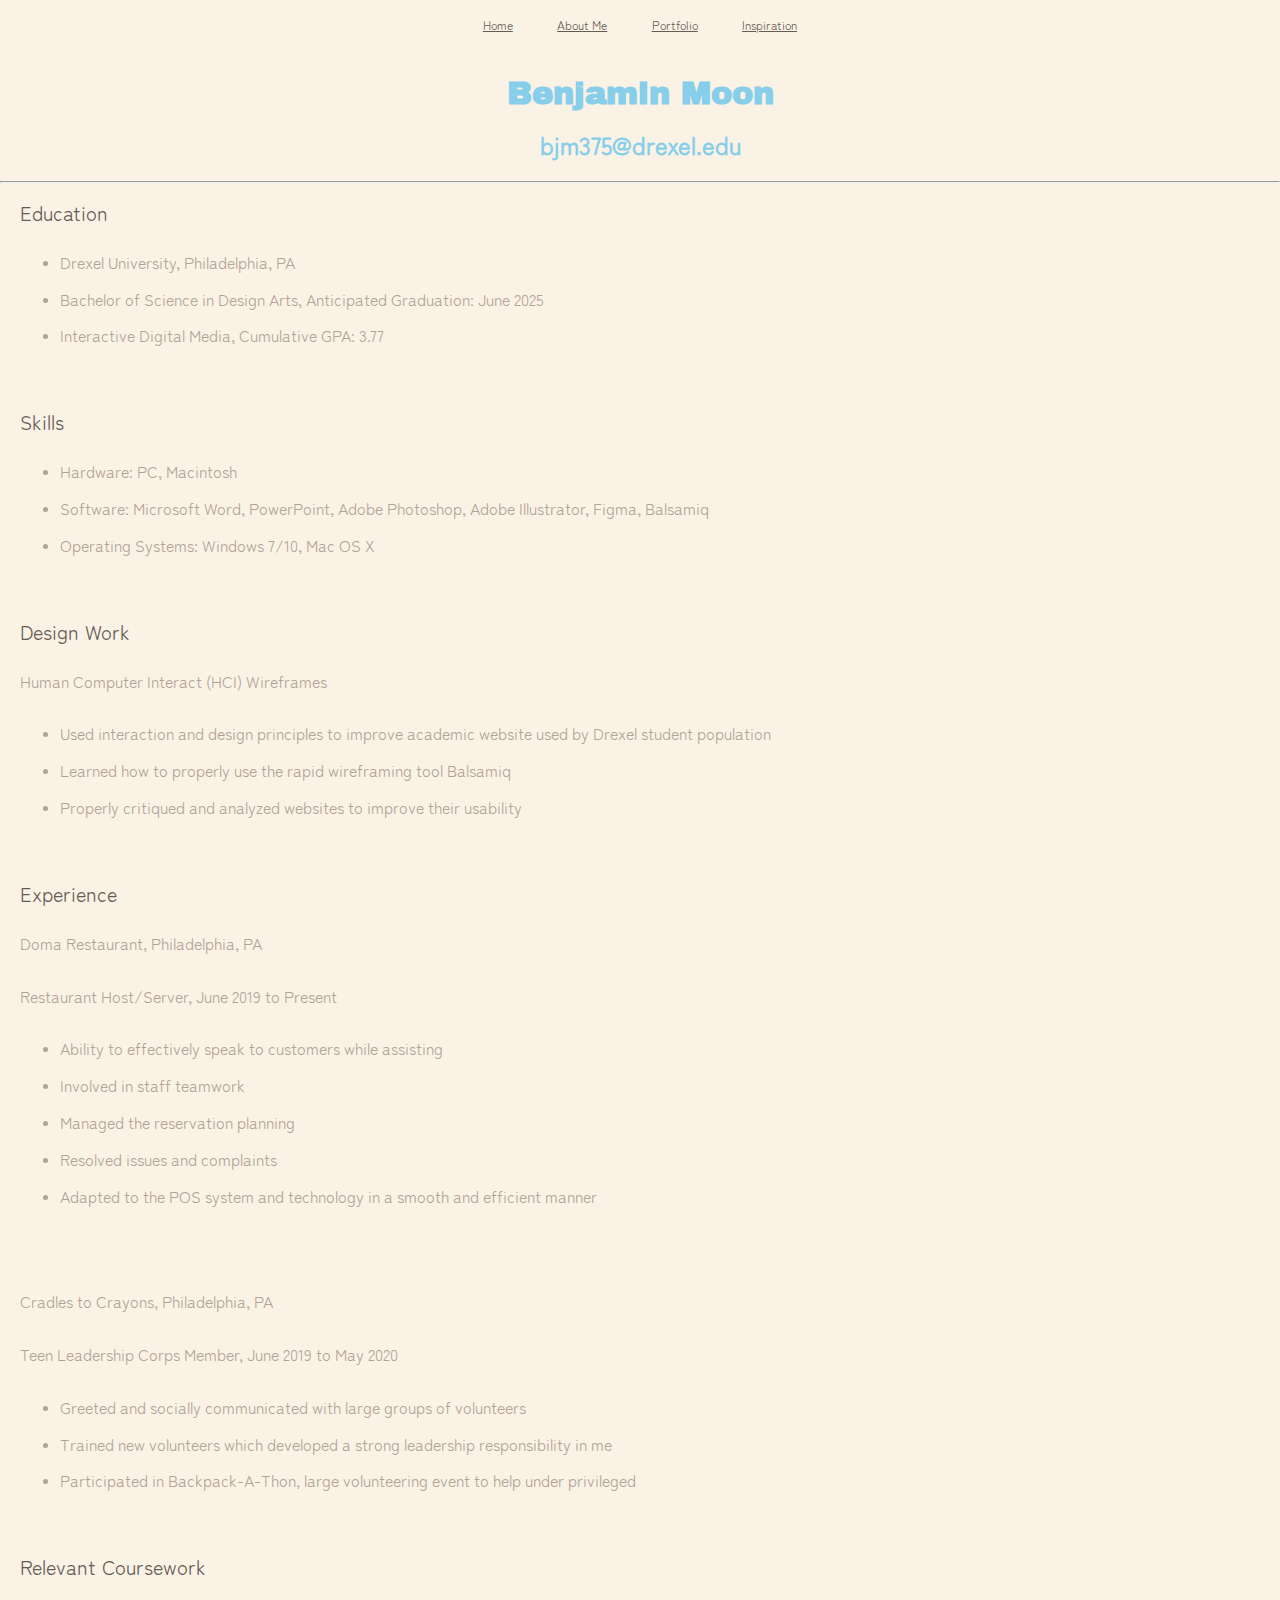
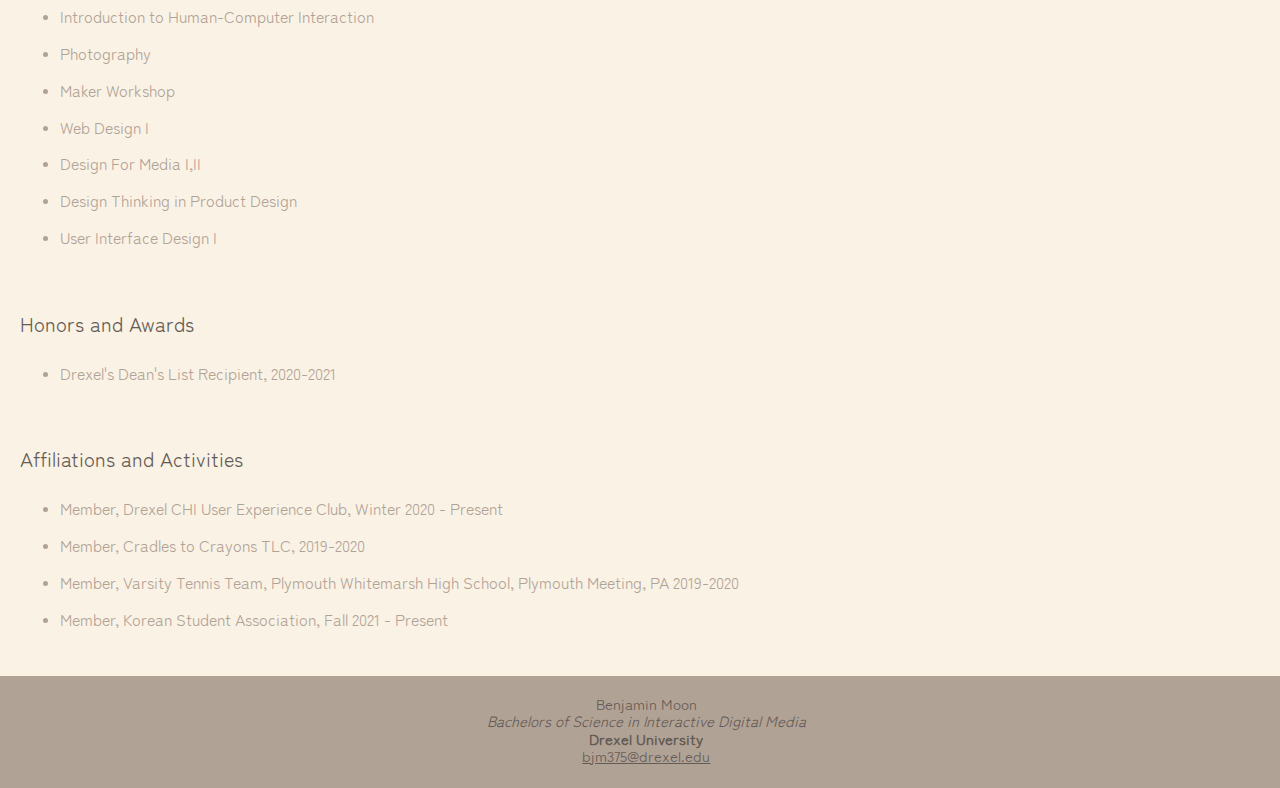
<file: Resume.html>
<!DOCTYPE html>
<html lang="en">

<head>
    <meta charset="UTF-8">
    <meta http-equiv="X-UA-Compatible" content="IE=edge">
    <meta name="viewport" content="width=device-width, initial-scale=1.0">
    <title>Resume</title>
    <link rel="stylesheet" href="css/styles.css">
    <link rel="stylesheet" href="css/normalize.css">
</head>

<body>
    <ul class=nav>
        <li><a href="index.html"> Home</a></li>
        <li><a href="AboutMe.html">About Me</a></li>
        <li><a href="Portfolio.html">Portfolio</a></li>
        <li><a href="Inspiration.html">Inspiration</a></li>
    </ul>
    <div class="Resume">
        <h1> Benjamin Moon</h1>
    </div>
    <div class="email">
        <h2> bjm375@drexel.edu</h2>
    </div>
    <hr />
    <div class="stuff">
        <p> Education</p>
    </div>
    <div class="otherstuff">
        <ul>
            <li>Drexel University, Philadelphia, PA</li>
            <li>Bachelor of Science in Design Arts, Anticipated Graduation: June 2025</li>
            <li>Interactive Digital Media, Cumulative GPA: 3.77</li>
        </ul>
    </div>
    <div class="stuff">
        <p> Skills</p>
    </div>
    <div class="otherstuff">
        <ul>
            <li> Hardware: PC, Macintosh </li>
            <li> Software: Microsoft Word, PowerPoint, Adobe Photoshop, Adobe Illustrator, Figma, Balsamiq</li>
            <li> Operating Systems: Windows 7/10, Mac OS X</li>
        </ul>
    </div>
    <div class="stuff">
        <p> Design Work</p>
    </div>
    <div class="otherstuff">
        <p> Human Computer Interact (HCI) Wireframes</p>
        <ul>
            <li> Used interaction and design principles to improve academic website used by Drexel student population
            </li>
            <li> Learned how to properly use the rapid wireframing tool Balsamiq</li>
            <li> Properly critiqued and analyzed websites to improve their usability</li>
        </ul>
    </div>
    <div class="stuff">
        <p> Experience</p>
    </div>
    <div class="otherstuff">
        <p> Doma Restaurant, Philadelphia, PA</p>
        <p> Restaurant Host/Server, June 2019 to Present</p>
        <ul>
            <li>Ability to effectively speak to customers while assisting</li>
            <li>Involved in staff teamwork</li>
            <li>Managed the reservation planning</li>
            <li>Resolved issues and complaints</li>
            <li>Adapted to the POS system and technology in a smooth and efficient manner</li>
        </ul> <br>
        <p> Cradles to Crayons, Philadelphia, PA</p>
        <p>Teen Leadership Corps Member, June 2019 to May 2020 </p>
        <ul>
            <li>Greeted and socially communicated with large groups of volunteers</li>
            <li>Trained new volunteers which developed a strong leadership responsibility in me</li>
            <li>Participated in Backpack-A-Thon, large volunteering event to help under privileged</li>
        </ul>
    </div>
    <div class="stuff">
        <p> Relevant Coursework</p>
    </div>
    <div class="otherstuff">
        <ul>
            <li>Introduction to Human-Computer Interaction </li>
            <li>Photography </li>
            <li>Maker Workshop</li>
            <li>Web Design I</li>
            <li>Design For Media I,II</li>
            <li>Design Thinking in Product Design</li>
            <li>User Interface Design I</li>
        </ul>
    </div>
    <div class="stuff">
        <p> Honors and Awards</p>
    </div>
    <div class="otherstuff">
        <ul>
            <li>Drexel's Dean's List Recipient, 2020-2021</li>
        </ul>
    </div>
    <div class="stuff">
        <p> Affiliations and Activities</p>
    </div>
    <div class="otherstuff">
        <ul>
            <li>Member, Drexel CHI User Experience Club, Winter 2020 - Present</li>
            <li>Member, Cradles to Crayons TLC, 2019-2020</li>
            <li>Member, Varsity Tennis Team, Plymouth Whitemarsh High School, Plymouth Meeting, PA 2019-2020</li>
            <li>Member, Korean Student Association, Fall 2021 - Present</li>
        </ul>
    </div>
    <footer>
        <p>Benjamin Moon<br>
            <i>Bachelors of Science in Interactive Digital Media</i><br>
            <b>Drexel University</b><br>
            <a href="mailto:bjm375@drexel.edu">bjm375@drexel.edu</a>
        </p>
    </footer>
</body>

</html>
</file>
<file: css/styles.css>
body{
  background-color: rgb(250, 242, 229);
}
.hometext{text-align: center;}
.hometext {
  color: #87CEEB 
}
.hometext {
  font-family:'Archivo-Black';
}
.aboutme {text-align: center;}
.aboutme {
color: #87CEEB;
font-family: 'Archivo-Black';
}
.inspo {text-align: center;}
.inspo {
  color:#87CEEB;
  font-family: 'Archivo-Black';
}
.desc{text-align: center;}
.desc{
  color: #b1a296
}
.desc {
  font-family: 'zenmaru';
  padding-bottom: 6rem;
  font-size: 1.5rem;
}
h2{
color: #87CEEB 
}
h2 {
  font-family: 'zenmaru';
}
@font-face {
  font-family: 'Archivo-Black' ;
  src: url('../fonts/archivoblack.woff2') format('woff2');
}
@font-face {
  font-family: 'zenmaru' ;
  src: url('../fonts/zenmarugothic.woff2') format('woff2');
}
/*
this is my header
*/
.nav {
  list-style-type: none;
  text-align: center;
  margin: 0;
  padding: 0;
}
.nav li{
  display: inline-block;
  font-size: .740rem;
  padding: 1.25rem;
  font-family: 'zenmaru';
}
/*
these are my link colors
*/
a:link {
  color:#645b54;
}
a:visited {
  color:#b1a296;
}
a:hover {
  color:#645b54;
}
/*
this is my footer
*/
footer {
  width: 100%;
  text-align: center;
  margin: 0;
  left: 0;
  bottom: 0;
  padding: .4rem;
  background-color:#b1a296;
  color: #645b54;
  font-size: .938rem;
  font-family: 'zenmaru';
}
/*
home page picture
*/
.portrait {
border-radius: .625rem;
box-shadow: 0 4px 8px 0 rgba(0, 0, 0, 0.2), 0 6px 20px 0 rgba(0, 0, 0, 0.19);
display: block;
margin-left: auto;
margin-right: auto;
transition: .2s;
} 
/*
about me picture
*/
.baby {
  display: block;
  margin-left: auto;
  margin-right: auto;
  border-radius: .625rem;
  box-shadow: 0 4px 8px 0 rgba(0, 0, 0, 0.2), 0 6px 20px 0 rgba(0, 0, 0, 0.19);

}
.a {
color:#b1a296;
line-height:2.3rem;
font-family: 'zenmaru';
text-align: left;
padding: 1.25rem;
padding-left: 1.25rem;
padding-right: 1.25rem;
overflow: hidden;
}
/*
inspo pictures
*/
.tsang {
border-radius: .625rem;
box-shadow: 0 4px 8px 0 rgba(0, 0, 0, 0.2), 0 6px 20px 0 rgba(0, 0, 0, 0.19);
display: block;
margin-left: auto;
margin-right: auto;
transition: .2s;
padding-bottom: 1.875rem;
background: #b1a296;
}
.center-bottom {text-align: center;}
.center-bottom {
  margin-top: -1.563rem;
  font-family:'zenmaru';
  color:#645b54;
  padding-bottom: 2.5rem;
}
.takashi {
  border-radius: .625rem;
  box-shadow: 0 4px 8px 0 rgba(0, 0, 0, 0.2), 0 6px 20px 0 rgba(0, 0, 0, 0.19);
  display: block;
  margin-left: auto;
  margin-right: auto;
  transition: .2s;
  padding-bottom: 1.875rem;
  background: #b1a296;
}
.cb {text-align: center;}
.cb {
  margin-top: -1.563rem;
  font-family: 'zenmaru';
  color: #645b54;
  padding-bottom: 2.5rem;
}
.feig {
  border-radius: .625rem;
  box-shadow: 0 4px 8px 0 rgba(0, 0, 0, 0.2), 0 6px 20px 0 rgba(0, 0, 0, 0.19);
  display: block;
  margin-left: auto;
  margin-right: auto;
  transition: .2s;
  padding-bottom: 1.875rem;
  background: #b1a296;
}
.cb2 {text-align: center;}
.cb2 {
margin-top: -1.563rem;
font-family: 'zenmaru';
color: #645b54;
padding-bottom: 2.5rem;
}
/*
new titles
*/
.portfolio {text-align: center}
.portfolio {
  color:#b1a296;
  font-family: 'Archivo-Black';
}
.Resume {text-align: center;}
.Resume {
  color:#87CEEB;
  font-family: 'Archivo-Black';
}
.email {text-align: center;}
.stuff {
font-size: 1.25rem;
font-family: 'zenmaru';
color: #645b54;
padding-left: 1.25rem;
padding-right: 1.25rem;
}
.otherstuff {
font-family: 'zenmaru';
padding-left: 1.25rem;
padding-right: 1.25rem;
color: #b1a296;
padding-bottom: 1.25rem;
line-height: 2.3rem;
}
.parasite {
box-shadow: 0 4px 8px 0 rgba(0, 0, 0, 0.2), 0 6px 20px 0 rgba(0, 0, 0, 0.19);
display: block;
margin-left: auto;
margin-right: auto;

}
.pp {text-align: center}
.pp {
  color:#b1a296;
  line-height:2.3rem;
  font-family: 'zenmaru';
  text-align: left;
  padding: 1.25rem;
  padding-left: 1.25rem;
  padding-right: 1.25rem;
  overflow: hidden;
}
.flowers {
  box-shadow: 0 4px 8px 0 rgba(0, 0, 0, 0.2), 0 6px 20px 0 rgba(0, 0, 0, 0.19);
  display: block;
  margin-left: auto;
  margin-right: auto;
}
.ff {
  color:#b1a296;
  line-height:2.3rem;
  font-family: 'zenmaru';
  text-align: left;
  padding: 1.25rem;
  padding-left: 1.25rem;
  padding-right: 1.25rem;
  overflow: hidden;
}
.doma {
  box-shadow: 0 4px 8px 0 rgba(0, 0, 0, 0.2), 0 6px 20px 0 rgba(0, 0, 0, 0.19);
  display: block;
  margin-left: auto;
  margin-right: auto;
}
.tt {
  color:#b1a296;
  line-height:2.3rem;
  font-family: 'zenmaru';
  text-align: left;
  padding: 1.25rem;
  padding-left: 1.25rem;
  padding-right: 1.25rem;
  overflow: hidden;
}
</file>
